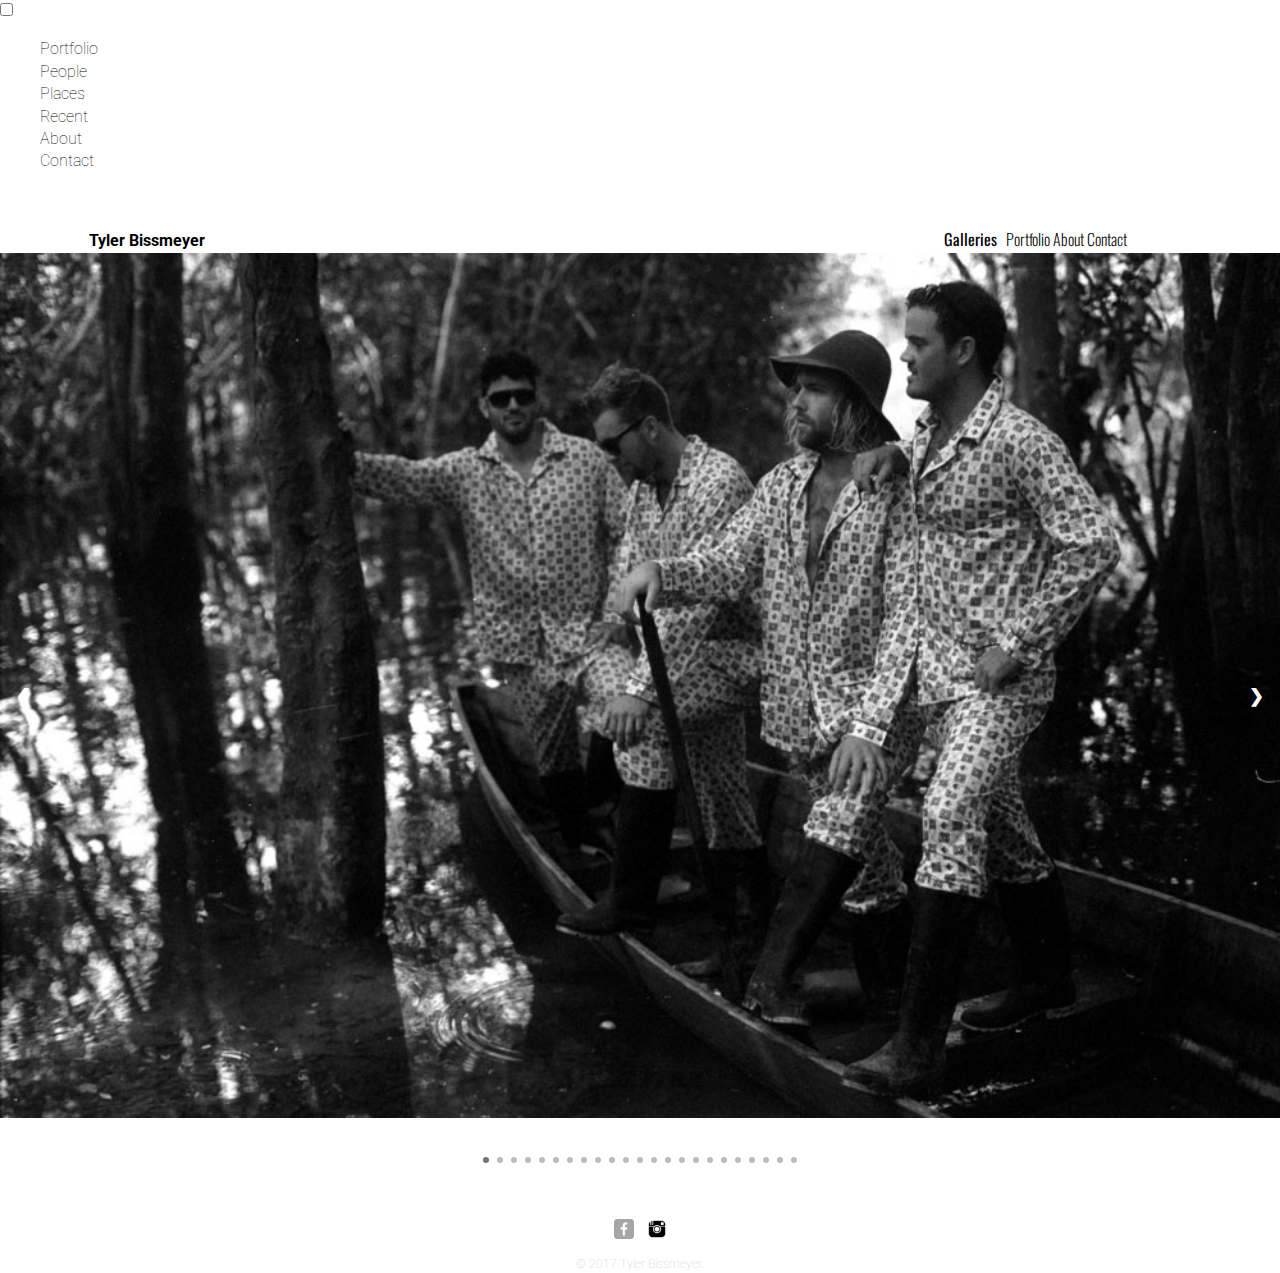
<file: index.html>
<!DOCTYPE html>
<html lang="en-US">
<head>
  <meta charset="utf-8">
  <meta http-equiv="x-ua-compatible" content="ie=edge">
  <meta name="viewport" content="width=device-width, initial-scale=1">
  <title>Tyler Bissmeyer | Photographer</title>
  <link rel="stylesheet" href="css/normalize.css">
  <link rel="stylesheet" href="css/main.css">
  <meta name="viewport" content="width=device-width, initial-scale=1.0, maximum-scale=1.0">
  <link href='https://fonts.googleapis.com/css?family=Roboto:400,700' rel='stylesheet'>
  <link href="https://fonts.googleapis.com/css?family=Oswald:200,300,400" rel="stylesheet">
</head>
<!--Show the first Image-->
<body onload="showSlides(1);">
<!--Hamburger Menu-->
<nav role="navigation">
  <div id="menuToggle">
   <input type="checkbox" />
    <span></span>
    <span></span>
    <span></span>
    <ul id="menu">
      <a href="index.html"><li>Portfolio</li></a>
      <a href="people.html"><li>People</li></a>
      <a href="places.html"><li>Places</li></a>
      <a href="recent.html"><li>Recent</li></a>
      <a href="about.html"><li>About</li></a>
      <a href="contact.html"><li>Contact</li></a>
    </ul>
  </div>
</nav>
<!--Normal Navigation-->
  <div class="containerFlex">
  <header class="header">
    <nav class="menu">
      <a href="index.html" class="header__logo">Tyler Bissmeyer</a>
      <div class="menuNav">
        <div class="dropdown">
          <button class="dropbtn">Galleries</button>
          <div class="dropdown-content">
            <a href="people.html">People</a>
            <a href="places.html">Places</a>
            <a href="recent.html">Recent</a>
          </div>

          <a href="index.html">Portfolio</a>
          <a href="about.html" class="about_menu">About</a>
          <a href="contact.html" class="contact_menu">Contact</a>
        </div>
      </div><!--end menu nav-->
    </nav>
  </header>
  </div> <!--end of flex div-->
<!--Slideshow Images-->
  <div class="slideshow-container">
    <div class="mySlides fade">
      <div class="numbertext">1 / 23</div>
      <img src="img/Portfolio01.JPG" style="width:100%">
      <div class="text"></div>
    </div>

    <div class="mySlides fade">
      <div class="numbertext">2 / 23</div>
      <img src="img/Portfolio02.JPG" style="width:100%">
      <div class="text"></div>
    </div>

    <div class="mySlides fade">
      <div class="numbertext">3 / 23</div>
      <img src="img/Portfolio03.JPG" style="width:100%">
      <div class="text"></div>
    </div>

    <div class="mySlides fade">
      <div class="numbertext">4 / 23</div>
      <img src="img/Portfolio04.JPG" style="width:100%">
      <div class="text"></div>
    </div>

    <div class="mySlides fade">
      <div class="numbertext">5 / 23</div>
      <img src="img/Portfolio05.JPG" style="width:100%">
      <div class="text"></div>
    </div>

    <div class="mySlides fade">
      <div class="numbertext">6 / 23</div>
      <img src="img/Portfolio06.JPG" style="width:100%">
      <div class="text"></div>
    </div>

    <div class="mySlides fade">
      <div class="numbertext">7 / 23</div>
      <img src="img/Portfolio11.JPG" style="width:100%">
      <div class="text"></div>
    </div>

    <div class="mySlides fade">
      <div class="numbertext">8 / 23</div>
      <img src="img/Portfolio12.JPG" style="width:100%">
      <div class="text"></div>
    </div>

    <div class="mySlides fade">
      <div class="numbertext">9 / 23</div>
      <img src="img/Portfolio13.JPG" style="width:100%">
      <div class="text"></div>
    </div>

    <div class="mySlides fade">
      <div class="numbertext">10 / 23</div>
      <img src="img/Portfolio14.JPG" style="width:100%">
      <div class="text"></div>
    </div>

    <div class="mySlides fade">
      <div class="numbertext">11 / 23</div>
      <img src="img/Portfolio15.JPG" style="width:100%">
      <div class="text"></div>
    </div>

    <div class="mySlides fade">
      <div class="numbertext">12 / 23</div>
      <img src="img/Portfolio16.JPG" style="width:100%">
      <div class="text"></div>
    </div>

    <div class="mySlides fade">
      <div class="numbertext">13 / 23</div>
      <img src="img/Portfolio17.JPG" style="width:100%">
      <div class="text">C</div>
    </div>

    <div class="mySlides fade">
      <div class="numbertext">14 / 23</div>
      <img src="img/Portfolio18.JPG" style="width:100%">
      <div class="text"></div>
    </div>

    <div class="mySlides fade">
      <div class="numbertext">15 / 23</div>
      <img src="img/Portfolio19.JPG" style="width:100%">
      <div class="text"></div>
    </div>

    <div class="mySlides fade">
      <div class="numbertext">16 / 23</div>
      <img src="img/Portfolio20.JPG" style="width:100%">
      <div class="text"></div>
    </div>

    <div class="mySlides fade">
      <div class="numbertext">17 / 23</div>
      <img src="img/Portfolio21.JPG" style="width:100%">
      <div class="text"></div>
    </div>

    <div class="mySlides fade">
      <div class="numbertext">18 / 23</div>
      <img src="img/Portfolio22.JPG" style="width:100%">
      <div class="text"></div>
    </div>

    <div class="mySlides fade">
      <div class="numbertext">19 / 23</div>
      <img src="img/Portfolio23.JPG" style="width:100%">
      <div class="text"></div>
    </div>

    <div class="mySlides fade">
      <div class="numbertext">20 / 23</div>
      <img src="img/Portfolio25.JPG" style="width:100%">
      <div class="text"></div>
    </div>

    <div class="mySlides fade">
      <div class="numbertext">21 / 23</div>
      <img src="img/Portfolio26.JPG" style="width:100%">
      <div class="text"></div>
    </div>

    <div class="mySlides fade">
      <div class="numbertext">22 / 23</div>
      <img src="img/Portfolio27.JPG" style="width:100%">
      <div class="text"></div>
    </div>

    <div class="mySlides fade">
      <div class="numbertext">23 / 23</div>
      <img src="img/Portfolio28.JPG" style="width:100%">
      <div class="text"></div>
    </div>
    <!--adding next arrows that advance each image-->
    <div id="nextArrows">
     <a class="prev" onclick="plusSlides(-1)">&#10094;</a>
     <a class="next" onclick="plusSlides(1)">&#10095;</a>
   </div>
  </div>

  <br/>
  <!--adding dots that advance each image-->
  <div style="text-align: center;">
    <span class="dot" onclick="currentSlide(1)"></span> 
    <span class="dot" onclick="currentSlide(2)"></span> 
    <span class="dot" onclick="currentSlide(3)"></span> 
    <span class="dot" onclick="currentSlide(4)"></span> 
    <span class="dot" onclick="currentSlide(5)"></span> 
    <span class="dot" onclick="currentSlide(6)"></span> 
    <span class="dot" onclick="currentSlide(7)"></span> 
    <span class="dot" onclick="currentSlide(8)"></span> 
    <span class="dot" onclick="currentSlide(9)"></span> 
    <span class="dot" onclick="currentSlide(10)"></span> 
    <span class="dot" onclick="currentSlide(11)"></span> 
    <span class="dot" onclick="currentSlide(12)"></span> 
    <span class="dot" onclick="currentSlide(13)"></span> 
    <span class="dot" onclick="currentSlide(14)"></span> 
    <span class="dot" onclick="currentSlide(15)"></span> 
    <span class="dot" onclick="currentSlide(16)"></span> 
    <span class="dot" onclick="currentSlide(17)"></span> 
    <span class="dot" onclick="currentSlide(18)"></span> 
    <span class="dot" onclick="currentSlide(19)"></span> 
    <span class="dot" onclick="currentSlide(20)"></span> 
    <span class="dot" onclick="currentSlide(21)"></span> 
    <span class="dot" onclick="currentSlide(22)"></span> 
    <span class="dot" onclick="currentSlide(23)"></span>
  </div>
<!--Facebook and Instagram Icon links-->
  <footer>
    <a href="https://www.facebook.com/tyler.bissmeyer"> <img src="img/facebook-wrap.png" alt="Facebooklogo" class="social-icon"></a>
    <a href="https://www.instagram.com/tbissm/"> <img src="img/instagram_PNG16.png" alt="Instagram Logo" class="social-icon"></a>
    <p>&copy; 2017 Tyler Bissmeyer.</p>
  </footer>
    <script src="scripts.js"></script>
</body>
</html>
</file>
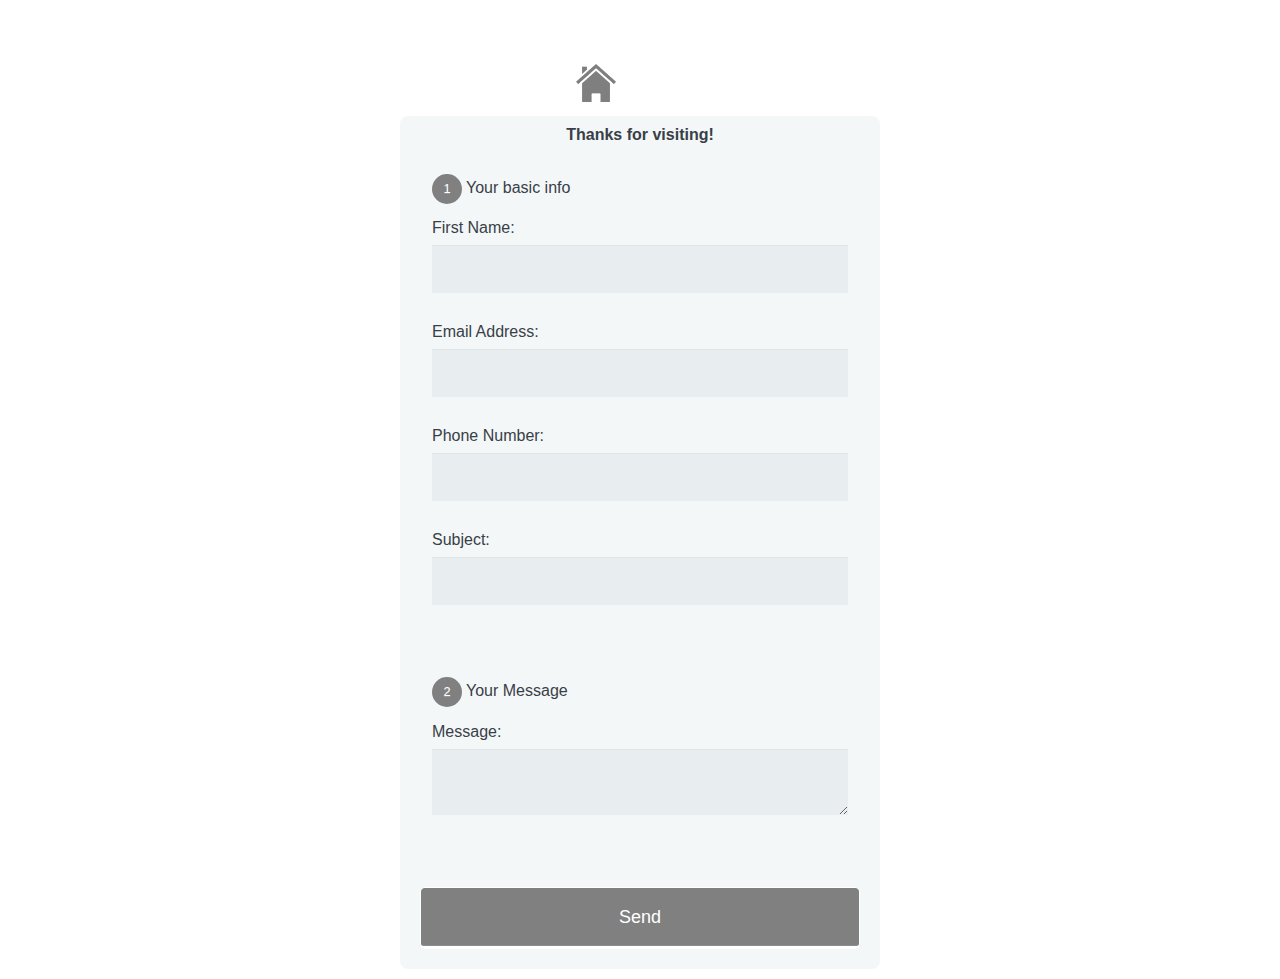
<file: contact.html>
<!DOCTYPE html>
<html>
    <head>
        <meta charset="utf-8">
        <meta name="viewport" content="width=device-width, initial-scale=1.0">
        <title>Sign Up Form</title>
        <link rel="stylesheet" href="css/normalize.css">
        <link href='http://fonts.googleapis.com/css?family=Nunito:400,300' rel='stylesheet' type='text/css'>
        <link rel="stylesheet" href="css/form.css">
    </head>
<!--Home Button-->
    <header>
    	<a href="index.html"> <img src="img/home.png" alt="Homelogo" class="home-icon"></a>
    </header>

    <body>
<!--Form Begins-->
     <form name="myForm" onsubmit="return validateForm()" method="post">
     <h1>
         Thanks for visiting!
    </h1>
        <fieldset>
        <legend class="legendText"><span class="number">1</span>Your basic info</legend>
         <label id="user_name_lbl">First Name:</label>   
         <input type="text" id="user_name" name="user_name">
          <label id="user_email_lbl">Email Address:</label>  
         <input type="email" id="user_email" name="user_email">
          <label id="user_phone_lbl">Phone Number:</label>  
         <input type="number" id="user_phone" name="user_phone">
          <label id="user_subject_lbl">Subject:</label>  
         <input type="text" id="user_subject" name="user_subject">
         </fieldset>
         <fieldset>
         <legend class="legendText"><span class="number">2</span>Your Message</legend>
         <label id="user_message_lbl">Message:</label>  
        <textarea id="user_message" name="user_message"></textarea>
         </fieldset>
         <button type="submit">Send</button>
         
     </form>
      <script src="scripts.js" type="text/javascript"></script>
    </body>
</html>
</file>
<file: css/main.css>
/**********************************
NAVIGATION MENU
***********************************/


/* BASE */
html,
body {
  font-family: 'Roboto', sans-serif;
  font-weight: 100;
  font-size: 1em;
  line-height: 1.4;
  height: 100%;
  
  margin: 0;
  padding: 0;
}

a {
  text-decoration: none;
  color: black;
}
a:hover {
  color: gray;
}

.container {
  @include clearfix;
  margin: 0 20px;
}

.site-content {
  padding-top: 66px;
}

/* HEADER */


 
 .header__logo {
  font-weight: 700;
  padding: 0 25px;
  padding-top: 3.25%;
  display: inline-flex;
  flex-direction: row;
  
}

/* MENU */
.menuNav {
  display: inline-flex;
  margin-left: 60%;
  font-weight: 250;
  font-family: 'Oswald', sans-serif;

 }

/**********************************
DROPDOWN MENU
***********************************/
/* Dropdown Button */
.dropbtn {
    background-color: white;
    color: black;
    border: none;
    cursor: pointer;
    font-family: 'Oswald', sans-serif;
}

/* The container <div> - needed to position the dropdown content */
.dropdown {
    position: relative;
    display: inline-block;

   

}

/* Dropdown Content (Hidden by Default) */
.dropdown-content {
    display: none;
    position: absolute;
    background-color: white;
    min-width: 160px;
    box-shadow: 0px 8px 16px 0px rgba(0,0,0,0.2);
    z-index: 1;
}

/* Links inside the dropdown */
.dropdown-content a {
    color: black;
    padding: 3px 16px;
    text-decoration: none;
    display: block;
}

/* Change color of dropdown links on hover */
.dropdown-content a:hover {background-color: #f2f4f3}

/* Show the dropdown menu on hover */
.dropdown:hover .dropdown-content {
    display: block;
 
}

/* Change the background color of the dropdown button when the dropdown content is shown */
.dropdown:hover .dropbtn {
    background-color: #f2f4f3;
}

/**********************************
Slideshow CSS
***********************************/

* {box-sizing:border-box}

/* Slideshow container */
.slideshow-container {
  max-width: 1000px;
  position: relative;
  margin: auto;
}

.mySlides {
    display: none;
}

/* Next & previous buttons */
.prev, .next {
  cursor: pointer;
  position: absolute;
  top: 50%;
  width: auto;
  margin-top: -22px;
  padding: 16px;
  color: white;
  font-weight: bold;
  font-size: 18px;
  transition: 0.6s ease;
  border-radius: 0 3px 3px 0;
}

/* Position the "next button" to the right */
.next {
  right: 0;
  border-radius: 3px 0 0 3px;
}

/* On hover, add a black background color with a little bit see-through */
.prev:hover, .next:hover {
  background-color: rgba(0,0,0,0.8);
}

/* Caption text. hidden*/
.text {
  color: #f2f2f2;
  font-size: 15px;
  padding: 8px 12px;
  position: absolute;
  bottom: 8px;
  width: 100%;
  text-align: center;
}

/* Number text (1/3 etc), hidden */
.numbertext {
  color: #f2f2f2;
  font-size: 12px;
  padding: 8px 12px;
  position: absolute;
  bottom: 0;
  right: 0;
  display: none;
}

/* The dots/bullets/indicators */
.dot {
  cursor:pointer;
  height: 6px;
  width: 6px;
  margin: 0 2px;
  background-color: #bbb;
  border-radius: 50%;
  display: inline-block;
  transition: background-color 0.6s ease;
}

.active, .dot:hover {
  background-color: #717171;
}

/* Fading animation */
.fade {
  -webkit-animation-name: fade;
  -webkit-animation-duration: 1.5s;
  animation-name: fade;
  animation-duration: 1.5s;
}

@-webkit-keyframes fade {
  from {opacity: .4} 
  to {opacity: 1}
}

@keyframes fade {
  from {opacity: .4} 
  to {opacity: 1}
}


/**********************************
FOOTER
***********************************/

footer {
  font-size: 0.75em;
  text-align: center;
  clear: both;
  padding-top: 50px;
  color: #ccc;
}

.social-icon {
  width: 20px;
  height: 20px;
  margin: 0 5px;
}

/*************************************
Responsive  Navigation
************************************/

/* Full width slideshow */
@media (min-width: 1191px) {
  .slideshow-container {
    max-width: 100%;
  }

   .menuNav {
   margin-left: 55%;

  }
  .header__logo {
  padding-left: 89px;
  padding-top: 3.25%;
  display: inline-flex;
  flex-direction: row;
  
}

}


@media (min-width: 1066px) {
   .menuNav {
   margin-left: 55%;

  }
  .header__logo {
  padding-left: 89px;
  padding-top: 3.25%;
  display: inline-flex;
  flex-direction: row;
  
}

}


@media (max-width: 909px) {
   .menuNav {
   margin-left: 55%;
  }
}

@media (max-width: 811px) {
   .menuNav {
   margin-left: 18%;
  }
}



@media (max-width: 658px) {
   .menuNav {
   margin-left: 10%;
  }

}
</file>
<file: css/form.css>
/**********************************
HEADER HOME ICON
***********************************/
.home-icon {
  width: 40px;
  margin-left: 45%;
  margin-top: 5%; 

}
.home-icon:hover {
  background-color: #eef3f2;
}




/**********************************
BASE STYLES FORM PAGE
***********************************/
*, *:before, *:after {
  -moz-box-sizing: border-box;
  -webkit-box-sizing: border-box;
  box-sizing: border-box;
}


body {
  font-family: 'Roboto', sans-serif;
  color: #384047;
  font-weight: 200;
}
.legendText {
  font-size: 1em;
}
form {
  max-width: 300px;
  margin: 10px auto;
  padding: 10px 20px;
  background: #f4f7f8;
  border-radius: 8px;
}

h1 {
  font-size: 1em;
  margin: 0 0 30px 0;
  text-align: center;
}

input[type="text"],
input[type="password"],
input[type="date"],
input[type="datetime"],
input[type="email"],
input[type="number"],
input[type="search"],
input[type="tel"],
input[type="time"],
input[type="url"],
textarea,
select {
  background: rgba(255,255,255,0.1);
  border: none;
  font-size: 16px;
  height: auto;
  margin: 0;
  outline: 0;
  padding: 15px;
  width: 100%;
  background-color: #e8eeef;
  color: #8a97a0;
  box-shadow: 0 1px 0 rgba(0,0,0,0.03) inset;
  margin-bottom: 30px;
}

input[type="radio"],
input[type="checkbox"] {
  margin: 0 4px 8px 0;
}

select {
  padding: 6px;
  height: 32px;
  border-radius: 2px;
}

button {
  padding: 19px 39px 18px 39px;
  color: #FFF;
  background-color: gray;
  font-size: 18px;
  text-align: center;
  font-style: normal;
  border-radius: 5px;
  width: 100%;
  border: 1px solid white;
  border-width: 1px 1px 3px;
  box-shadow: 0 -1px 0 rgba(255,255,255,0.1) inset;
  margin-bottom: 10px;
}

fieldset {
  margin-bottom: 30px;
  border: none;
}

legend {
  font-size: 1.4em;
  margin-bottom: 10px;
}

label {
  display: block;
  margin-bottom: 8px;
}

label.light {
  font-weight: 300;
  display: inline;
}

.number {
  background-color: gray;
  color: #fff;
  height: 30px;
  width: 30px;
  display: inline-block;
  font-size: 0.8em;
  margin-right: 4px;
  line-height: 30px;
  text-align: center;
  text-shadow: 0 1px 0 rgba(255,255,255,0.2);
  border-radius: 100%;
}

@media screen and (min-width: 480px) {

  form {
    max-width: 480px;
  }

}
</file>
